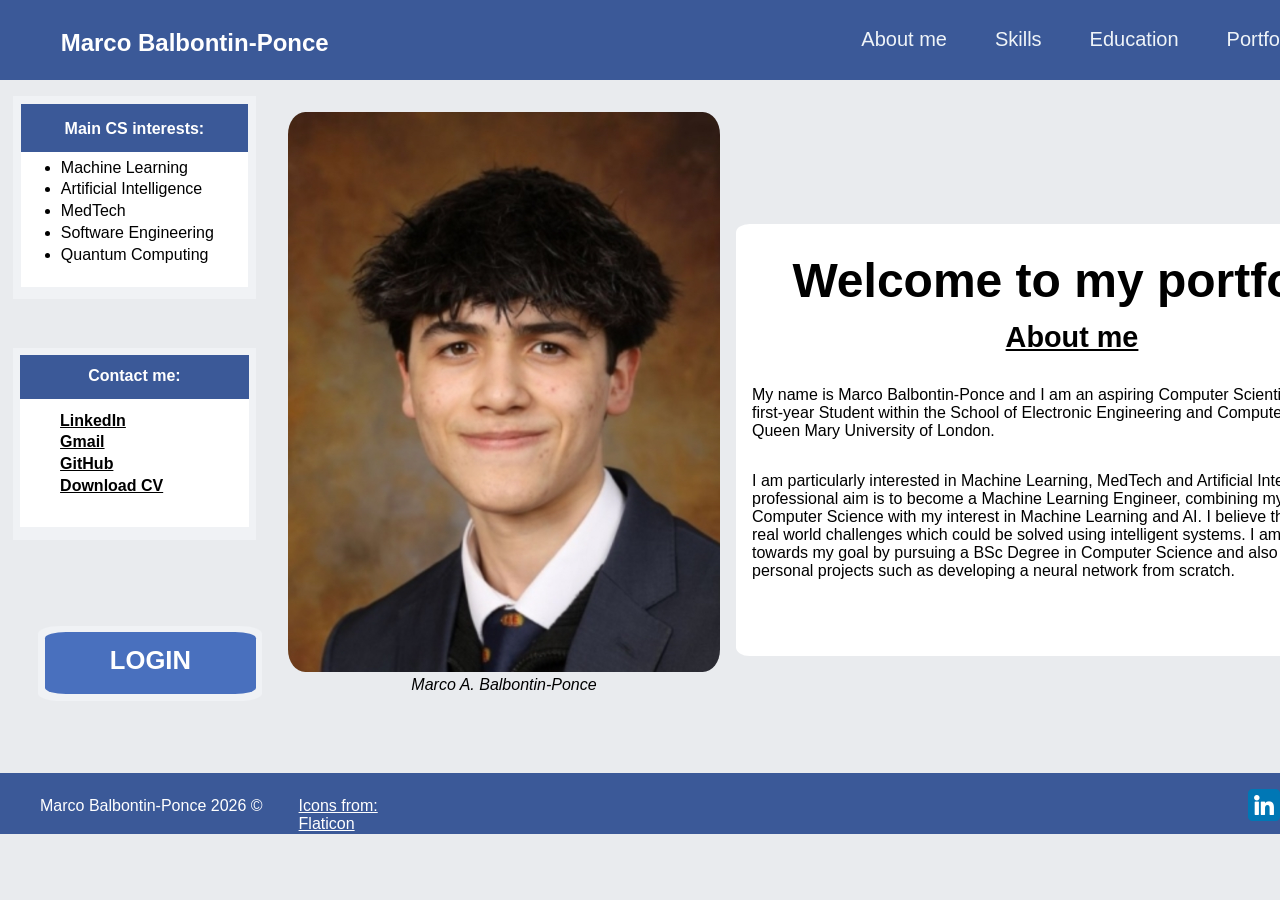
<file: index.html>
<!DOCTYPE html>
<html lang="en">
<head>
    <meta charset="UTF-8">
    <meta name="viewport" content="width=device-width, initial-scale=1.0">
    <title>homepage</title>

    <link rel="preconnect" href="https://fonts.googleapis.com">
    <link rel="preconnect" href="https://fonts.gstatic.com" crossorigin>
    <link href="https://fonts.googleapis.com/css2?family=DM+Serif+Display:ital@0;1&family=Google+Sans+Flex:opsz,wght@6..144,1..1000&family=Oswald&family=PT+Serif:ital,wght@0,400;0,700;1,400;1,700&family=Poppins:ital,wght@0,100;0,200;0,300;0,400;0,500;0,600;0,700;0,800;0,900;1,100;1,200;1,300;1,400;1,500;1,600;1,700;1,800;1,900&family=Sora:wght@100..800&family=UnifrakturMaguntia&display=swap" rel="stylesheet">

    <link rel="stylesheet" href="css/reset.css"/>
    <link rel="stylesheet" href="css/index.css"/>
</head>
<body>
    <div class="container">
        <header>
            <h1><a href="index.html">Marco Balbontin-Ponce</a></h1>
            <nav>
                <ul>
                    <li><a href="index.html#about_me">About me</a></li>
                    <li><a href="skills.html">Skills</a></li>
                    <li><a href="education.html">Education</a></li>
                    <li><a href="portfolio.html">Portfolio</a></li>
                    <li><a href="addEntry.html">Blog</a></li>
                </ul>
            </nav>
        </header>

        <article id="myself">
            <figure>
                <img src="images/MBP_pfp.jpg" alt="error" class="pfp"/>
                <figcaption><i>Marco A. Balbontin-Ponce</i></figcaption>
            </figure>

            <section id="about_me">
                    <h1>Welcome to my portfolio</h1>
                    <h2>About me</h2>
                    <p>My name is Marco Balbontin-Ponce and I am an aspiring Computer Scientist currently a first-year Student within the 
                        School of Electronic Engineering and Computer Science at Queen Mary University of London.</p>
                    <p>
                        I am particularly interested in Machine Learning, MedTech and Artificial Intelligence. My professional aim is to become a 
                        Machine Learning Engineer, combining my passion for Computer Science with my interest in Machine Learning and AI. I believe 
                        there are many real world challenges which could be solved using intelligent systems. I am working towards my goal by pursuing
                        a BSc Degree in Computer Science and also working on personal projects such as developing a neural network from scratch.
                    </p>
            </section>
        </article>

        <aside id="interests">
            <h2>Main CS interests:</h2>
            <ul>
                <li>Machine Learning</li>
                <li>Artificial Intelligence</li>
                <li>MedTech</li>
                <li>Software Engineering</li>
                <li>Quantum Computing</li>
            </ul>
        </aside>

        <aside class="links">
            <h2>Contact me:</h2>
            <ul>
                <li><a href="https://www.linkedin.com/in/marco-balbontin-ponce-21a5a5383/">LinkedIn</a></li>
                <li><a href="mailto:marcobalbontinponce@gmail.com">Gmail</a></li>
                <li><a href="https://github.com/marcobalbontin">GitHub</a></li>
                <li><a href="pdf's/CV_CS.pdf" download>Download CV</a></li>
            </ul>
        </aside>

        <aside class="login">
            <p><a href="login.html" class="login_button">LOGIN</a></p>
        </aside>

        <footer>
            <ul class="footer_links">
                <li class="footer_name">Marco Balbontin-Ponce 2026 ©</li>
                <li id="icon_link">
                    <a href="https://www.flaticon.com/icons"> Icons from: Flaticon</a>
                </li>
                <li>
                    <a href="https://www.linkedin.com/in/marco-balbontin-ponce-21a5a5383/"><img src="images/linkedin.png" class="link_img"/></a>
                </li>
                <li>
                    <a href="mailto:marcobalbontinponce@gmail.com"><img src="images/gmail.png" class="link_img"/></a>
                </li>
                <li>
                    <a href="https://github.com/marcobalbontin"><img src="images/github.png" class="link_img"></a>
                </li>
            </ul>
        </footer>
    </div>
</body>
</html>
</file>
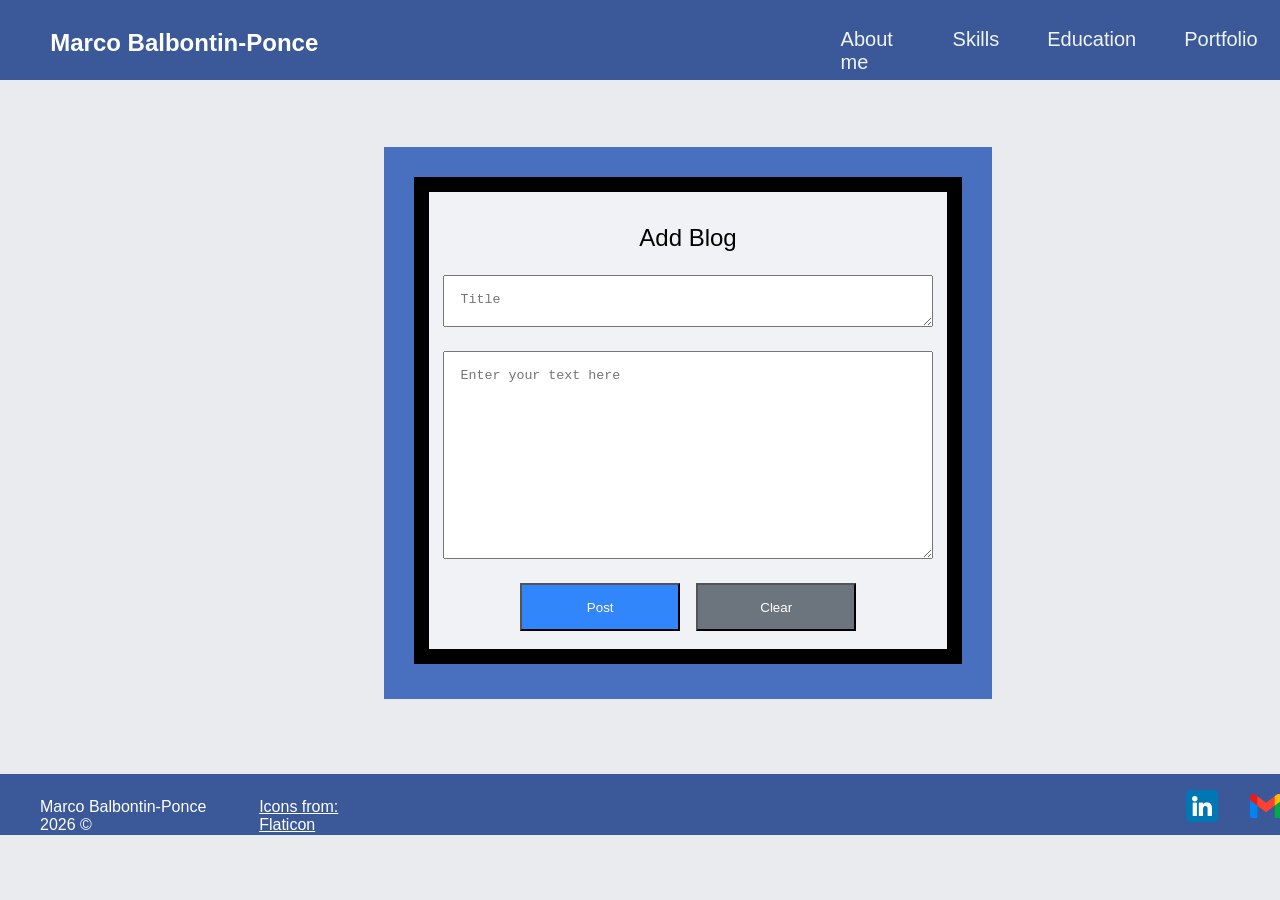
<file: addEntry.html>
<!DOCTYPE html>
<html lang="en">
<head>
    <meta charset="UTF-8">
    <meta name="viewport" content="width=device-width, initial-scale=1.0">
    <title>blog</title>

    <link rel="preconnect" href="https://fonts.googleapis.com">
    <link rel="preconnect" href="https://fonts.gstatic.com" crossorigin>
    <link href="https://fonts.googleapis.com/css2?family=DM+Serif+Display:ital@0;1&family=Google+Sans+Flex:opsz,wght@6..144,1..1000&family=Oswald&family=PT+Serif:ital,wght@0,400;0,700;1,400;1,700&family=Poppins:ital,wght@0,100;0,200;0,300;0,400;0,500;0,600;0,700;0,800;0,900;1,100;1,200;1,300;1,400;1,500;1,600;1,700;1,800;1,900&family=Sora:wght@100..800&family=UnifrakturMaguntia&display=swap" rel="stylesheet">

    <link rel="stylesheet" href="css/reset.css"/>
    <link rel="stylesheet" href="css/addEntry.css"/>
</head>
<body>
    <div class="container">
        <header>
            <h1><a href="index.html">Marco Balbontin-Ponce</a></h1>
            <nav>
                <ul>
                    <li><a href="index.html#about_me">About me</a></li>
                    <li><a href="skills.html">Skills</a></li>
                    <li><a href="education.html">Education</a></li>
                    <li><a href="portfolio.html">Portfolio</a></li>
                    <li><a href="addEntry.html">Blog</a></li>
                </ul>
            </nav>
        </header>

        <article id="blog_container">
            <form method="POST" action="https://drusmannaeem.co.uk/process.php" id="blog_form">
                <fieldset>
                    <legend>Add Blog</legend>

                    <div id="blog_entry">
                        <textarea placeholder="Title" name="title" id="title_box" required></textarea>
                        <textarea placeholder="Enter your text here" name="content" id="text_box" required></textarea>
                    </div>
                    
                    <div id="action_buttons">
                        <button type="submit" id="post_button">Post</button>
                        <button type="reset" id="clear_button">Clear</button>
                    </div>
                </fieldset>
            </form>
        </article>

        <footer>
            <ul class="footer_links">
                <li class="footer_name">Marco Balbontin-Ponce 2026 ©</li>
                <li id="icon_link">
                    <a href="https://www.flaticon.com/icons"> Icons from: Flaticon</a>
                </li>
                <li>
                    <a href="https://www.linkedin.com/in/marco-balbontin-ponce-21a5a5383/"><img src="images/linkedin.png" class="link_img"/></a>
                </li>
                <li>
                    <a href="mailto:marcobalbontinponce@gmail.com"><img src="images/gmail.png" class="link_img"/></a>
                </li>
                <li>
                    <a href="https://github.com/marcobalbontin"><img src="images/github.png" class="link_img"></a>
                </li>
            </ul>
        </footer>
    </div>
</body>
</html>
</file>
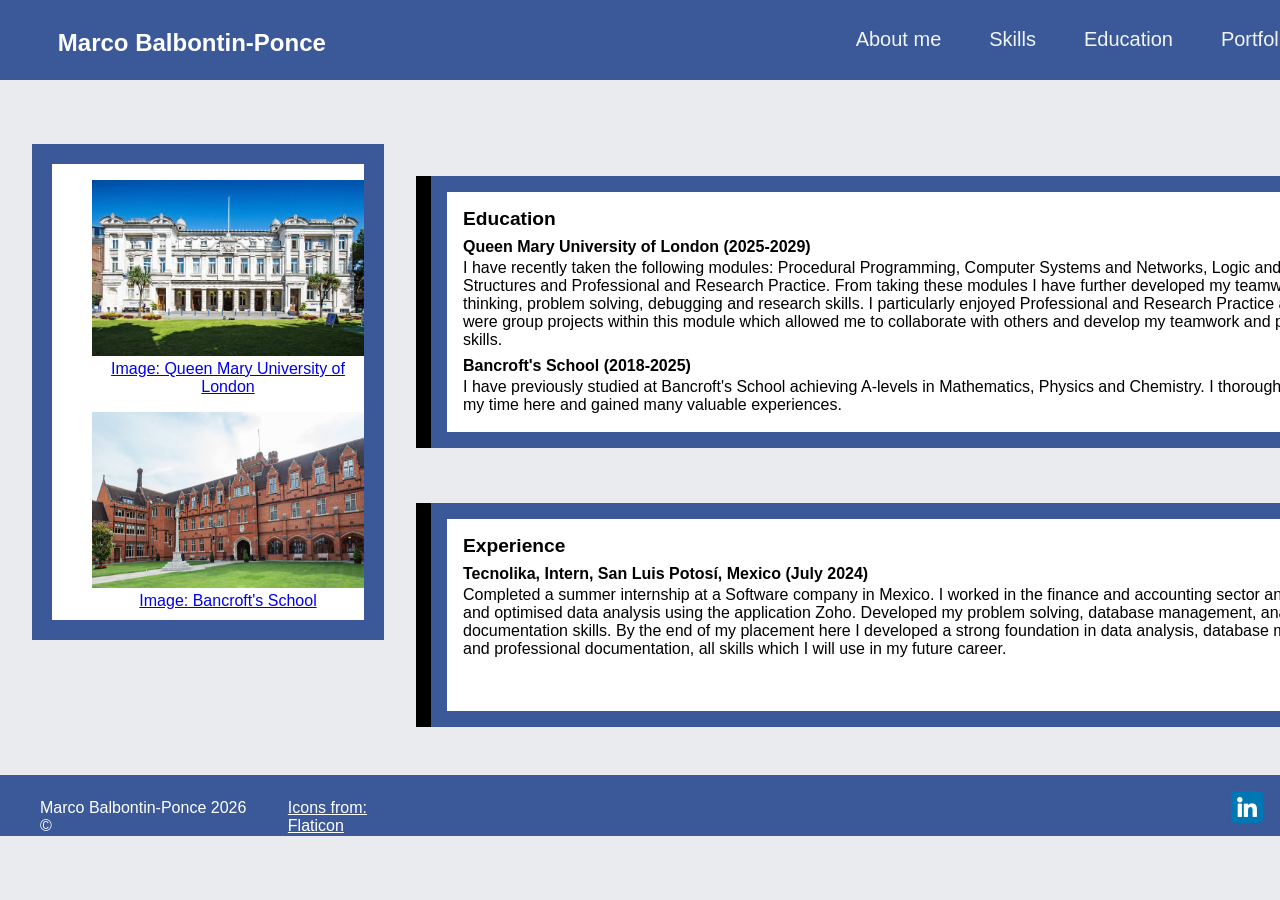
<file: education.html>
<!DOCTYPE html>
<html lang="en">
<head>
    <meta charset="UTF-8">
    <meta name="viewport" content="width=device-width, initial-scale=1.0">
    <title>education</title>

    <link rel="preconnect" href="https://fonts.googleapis.com">
    <link rel="preconnect" href="https://fonts.gstatic.com" crossorigin>
    <link href="https://fonts.googleapis.com/css2?family=DM+Serif+Display:ital@0;1&family=Google+Sans+Flex:opsz,wght@6..144,1..1000&family=Oswald&family=PT+Serif:ital,wght@0,400;0,700;1,400;1,700&family=Poppins:ital,wght@0,100;0,200;0,300;0,400;0,500;0,600;0,700;0,800;0,900;1,100;1,200;1,300;1,400;1,500;1,600;1,700;1,800;1,900&family=Sora:wght@100..800&family=UnifrakturMaguntia&display=swap" rel="stylesheet">

    <link rel="stylesheet" href="css/reset.css"/>
    <link rel="stylesheet" href="css/education.css"/>
</head>
<body>
    <div class="container">
        <header>
            <h1><a href="index.html">Marco Balbontin-Ponce</a></h1>
            <nav>
                <ul>
                    <li><a href="index.html#about_me">About me</a></li>
                    <li><a href="skills.html">Skills</a></li>
                    <li><a href="education.html">Education</a></li>
                    <li><a href="portfolio.html">Portfolio</a></li>
                    <li><a href="addEntry.html">Blog</a></li>
                </ul>
            </nav>
        </header>

        <article id="education">
            <div id="edu_content">
                <h2>Education</h2>
                <div class="content">
                    <h3>Queen Mary University of London (2025-2029)</h3>
                    <p>
                        I have recently taken the following modules: Procedural Programming, Computer Systems and Networks, 
                        Logic and Discrete Structures and Professional and Research Practice. From taking these modules I have further developed 
                        my teamwork, critical thinking, problem solving, debugging and research skills. I particularly enjoyed Professional and 
                        Research Practice as there were group projects within this module which allowed me to collaborate with others and develop 
                        my teamwork and presentation skills.
                    </p>
                    <h3>Bancroft's School (2018-2025)</h3>
                    <p>
                        I have previously studied at Bancroft's School achieving A-levels in Mathematics, Physics and Chemistry. I thoroughly enjoyed my 
                        time here and gained many valuable experiences.
                    </p>
                </div>
            </div>
        </article>

        <article id="experience">
            <div id="exp_content">
                <h2>Experience</h2>

                <div class="content">
                    <h3>Tecnolika, Intern, San Luis Potosí, Mexico (July 2024)</h3>
                    <p>
                        Completed a summer internship at a Software company in Mexico. I worked in the finance and accounting sector and 
                        performed and optimised data analysis using the application Zoho. Developed my problem solving, 
                        database management, analysis and documentation skills. By the end of my placement here I developed a strong foundation 
                        in data analysis, database management and professional documentation, all skills which I will use in my future career.
                    </p>
                </div>
            </div>
        </article>

        <aside id="edu_photos">
            <figure>
                <img src="images/queen_mary.jpg" alt="error"/>
                <figcaption><a href="https://www.qmul.ac.uk/about/">Image: Queen Mary University of London</a></figcaption>
            </figure>

            <figure>
                <img src="images/bancrofts_school.jpg" alr="error"/>
                <figcaption><a href="https://www.bancrofts.org/">Image: Bancroft's School</a></figcaption>
            </figure>
        </aside>

        <footer>
            <ul class="footer_links">
                <li class="footer_name">Marco Balbontin-Ponce 2026 ©</li>
                <li id="icon_link">
                    <a href="https://www.flaticon.com/icons"> Icons from: Flaticon</a>
                </li>
                <li>
                    <a href="https://www.linkedin.com/in/marco-balbontin-ponce-21a5a5383/"><img src="images/linkedin.png" class="link_img"/></a>
                </li>
                <li>
                    <a href="mailto:marcobalbontinponce@gmail.com"><img src="images/gmail.png" class="link_img"/></a>
                </li>
                <li>
                    <a href="https://github.com/marcobalbontin"><img src="images/github.png" class="link_img"></a>
                </li>
            </ul>
        </footer>
    </div>
</body>
</html>
</file>
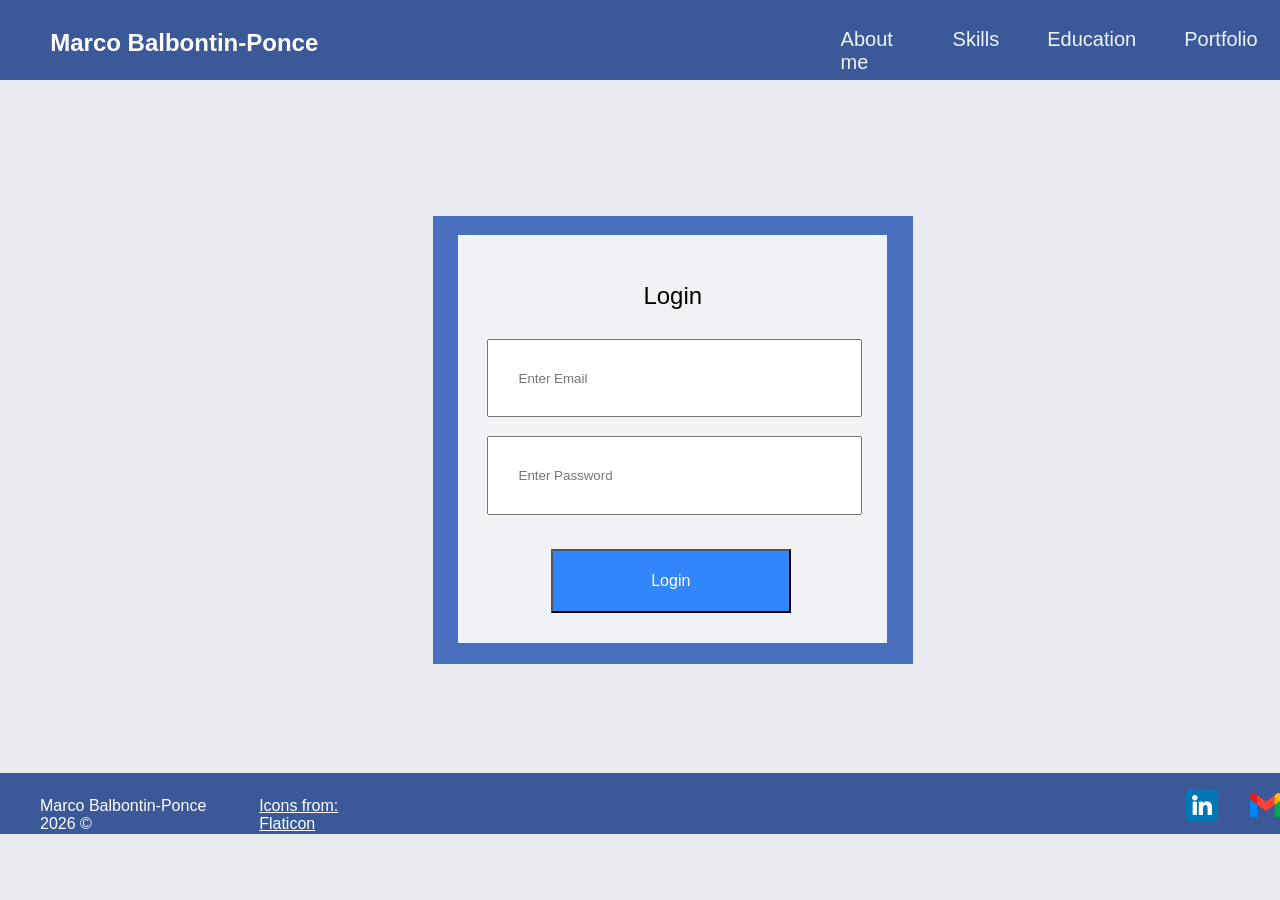
<file: login.html>
<!DOCTYPE html>
<html lang="en">
<head>
    <meta charset="UTF-8">
    <meta name="viewport" content="width=device-width, initial-scale=1.0">
    <title>login_page</title>

    <link rel="preconnect" href="https://fonts.googleapis.com">
    <link rel="preconnect" href="https://fonts.gstatic.com" crossorigin>
    <link href="https://fonts.googleapis.com/css2?family=DM+Serif+Display:ital@0;1&family=Google+Sans+Flex:opsz,wght@6..144,1..1000&family=Oswald&family=PT+Serif:ital,wght@0,400;0,700;1,400;1,700&family=Poppins:ital,wght@0,100;0,200;0,300;0,400;0,500;0,600;0,700;0,800;0,900;1,100;1,200;1,300;1,400;1,500;1,600;1,700;1,800;1,900&family=Sora:wght@100..800&family=UnifrakturMaguntia&display=swap" rel="stylesheet">

    <link rel="stylesheet" href="css/reset.css"/>
    <link rel="stylesheet" href="css/login.css"/>
</head>
<body>
    <div class="container">
        <header>
            <h1><a href="index.html">Marco Balbontin-Ponce</a></h1>
            <nav>
                <ul>
                    <li><a href="index.html#about_me">About me</a></li>
                    <li><a href="skills.html">Skills</a></li>
                    <li><a href="education.html">Education</a></li>
                    <li><a href="portfolio.html">Portfolio</a></li>
                    <li><a href="addEntry.html">Blog</a></li>
                </ul>
            </nav>
        </header>

        <div id="login_container">
            <form method="POST" action="https://drusmannaeem.co.uk/process.php" id="login_form">
                <fieldset>
                    <legend>Login</legend>
                    <div id="credentials">
                        <input type="email" name="email" placeholder="Enter Email" required>
                        <input type="password" name="password" placeholder="Enter Password" minlength="8" required>
                    </div>

                    <button type="submit">Login</button>
                </fieldset>
            </form>
        </div>

        <footer>
            <ul class="footer_links">
                <li class="footer_name">Marco Balbontin-Ponce 2026 ©</li>
                <li id="icon_link">
                    <a href="https://www.flaticon.com/icons"> Icons from: Flaticon</a>
                </li>
                <li>
                    <a href="https://www.linkedin.com/in/marco-balbontin-ponce-21a5a5383/"><img src="images/linkedin.png" class="link_img"/></a>
                </li>
                <li>
                    <a href="mailto:marcobalbontinponce@gmail.com"><img src="images/gmail.png" class="link_img"/></a>
                </li>
                <li>
                    <a href="https://github.com/marcobalbontin"><img src="images/github.png" class="link_img"></a>
                </li>
            </ul>
        </footer>
    </div>
</body>
</html>
</file>
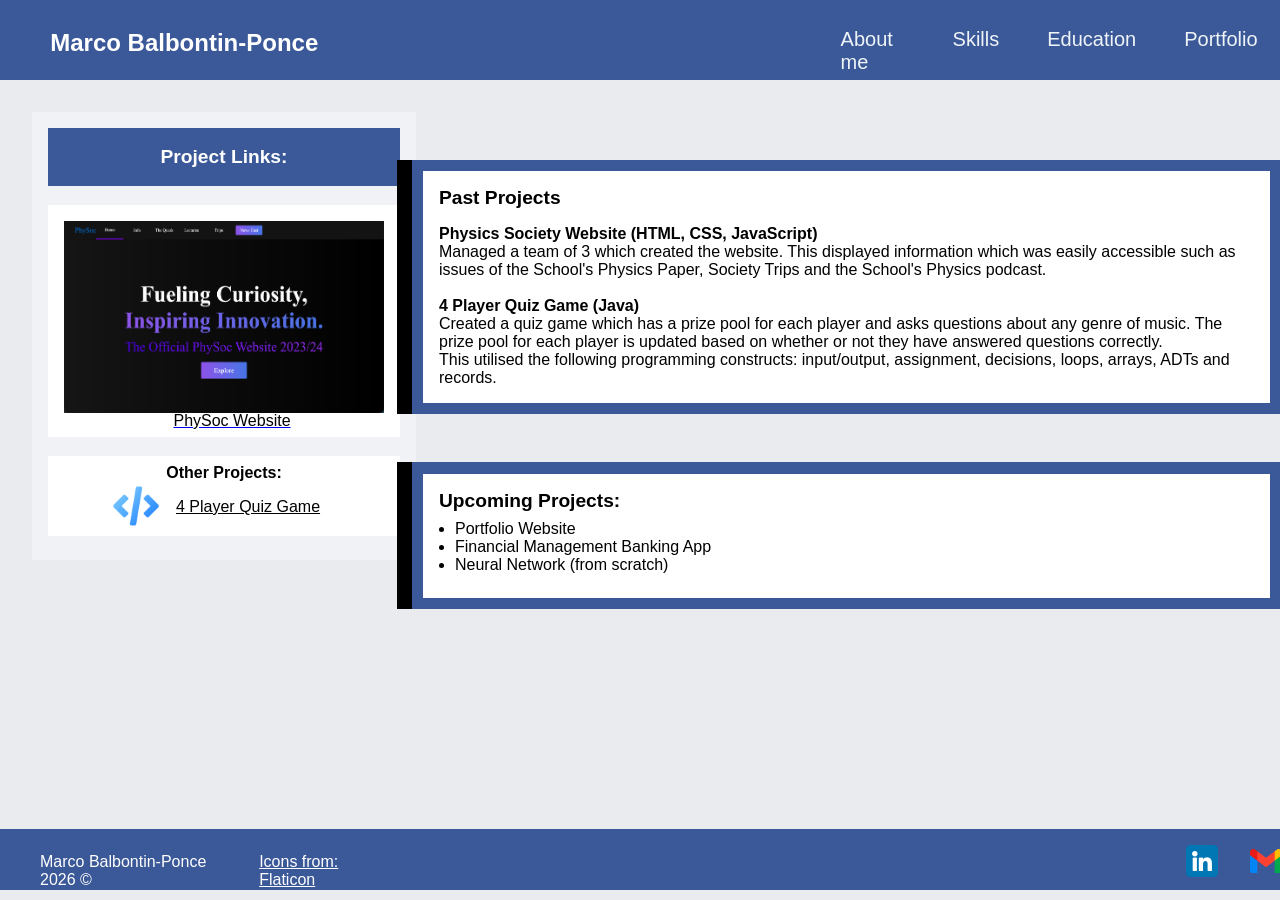
<file: portfolio.html>
<!DOCTYPE html>
<html lang="en">
<head>
    <meta charset="UTF-8">
    <meta name="viewport" content="width=device-width, initial-scale=1.0">
    <title>portfolio</title>

    <link rel="preconnect" href="https://fonts.googleapis.com">
    <link rel="preconnect" href="https://fonts.gstatic.com" crossorigin>
    <link href="https://fonts.googleapis.com/css2?family=DM+Serif+Display:ital@0;1&family=Google+Sans+Flex:opsz,wght@6..144,1..1000&family=Oswald&family=PT+Serif:ital,wght@0,400;0,700;1,400;1,700&family=Poppins:ital,wght@0,100;0,200;0,300;0,400;0,500;0,600;0,700;0,800;0,900;1,100;1,200;1,300;1,400;1,500;1,600;1,700;1,800;1,900&family=Sora:wght@100..800&family=UnifrakturMaguntia&display=swap" rel="stylesheet">

    <link rel="stylesheet" href="css/reset.css"/>
    <link rel="stylesheet" href="css/portfolio.css"/>
</head>
<body>
    <div class="container">
        <header>
            <h1><a href="index.html">Marco Balbontin-Ponce</a></h1>
            <nav>
                <ul>
                    <li><a href="index.html#about_me">About me</a></li>
                    <li><a href="skills.html">Skills</a></li>
                    <li><a href="education.html">Education</a></li>
                    <li><a href="portfolio.html">Portfolio</a></li>
                    <li><a href="addEntry.html">Blog</a></li>
                </ul>
            </nav>
        </header>

        <aside id="project_links">
            <h2>Project Links:</h2>
            <div id="main_projects">
                <ul> 
                    <li>
                        <a href="https://github.com/marcobalbontin/PhySoc-Website">
                            <figure>
                                <img src="images/PhySoc_Web.png" alt="error" id="main_project_img"/>
                                <figcaption>PhySoc Website</figcaption>
                            </figure>
                        </a>
                    </li>
                </ul>
            </div>
            <div id="other_projects">
                <h3>Other Projects:</h3>
                <ul>
                    <li class="grid_layout_li">
                        <figure>
                            <a href="https://github.com/marcobalbontin/4-Player-Quiz-Game"><img src="images/code.png" alt="error" class="file_img"/></a>
                        </figure>
                        <p id="text_1"><a href="https://github.com/marcobalbontin/4-Player-Quiz-Game">4 Player Quiz Game</a></p>
                    </li>
                </ul>
            </div>
        </aside>

        <article id="projects">
            <section id="past_projects">
                <div class="content">
                    <h2>Past Projects</h2>

                    <div id="project_1">
                        <h3>Physics Society Website (HTML, CSS, JavaScript)</h3>
                        <p>Managed a team of 3 which created the website. This displayed information which was easily accessible such as issues of the School's Physics Paper, Society Trips and the School's Physics podcast.</p>
                    </div>

                    <br>

                    <div id="project_2">
                        <h3>4 Player Quiz Game (Java)</h3>
                        <p>Created a quiz game which has a prize pool for each player and asks questions about any genre of music. The prize pool for each player is updated based on whether or not they have answered questions correctly.</p>
                        <p>This utilised the following programming constructs: input/output, assignment, decisions, loops, arrays, ADTs and records.</p>
                    </div>

                </div>
            </section>

            <section id="upcoming_projects">
                <div class="content">
                    <h2>Upcoming Projects:</h2>
                    <ul>
                        <li>Portfolio Website</li>
                        <li>Financial Management Banking App</li>
                        <li>Neural Network (from scratch)</li>
                    </ul>
                </div>
            </section>
        </article>

        <footer>
            <ul class="footer_links">
                <li class="footer_name">Marco Balbontin-Ponce 2026 ©</li>
                <li id="icon_link">
                    <a href="https://www.flaticon.com/icons"> Icons from: Flaticon</a>
                </li>
                <li>
                    <a href="https://www.linkedin.com/in/marco-balbontin-ponce-21a5a5383/"><img src="images/linkedin.png" class="link_img"/></a>
                </li>
                <li>
                    <a href="mailto:marcobalbontinponce@gmail.com"><img src="images/gmail.png" class="link_img"/></a>
                </li>
                <li>
                    <a href="https://github.com/marcobalbontin"><img src="images/github.png" class="link_img"></a>
                </li>
            </ul>
        </footer>
    </div>
</body>
</html>
</file>
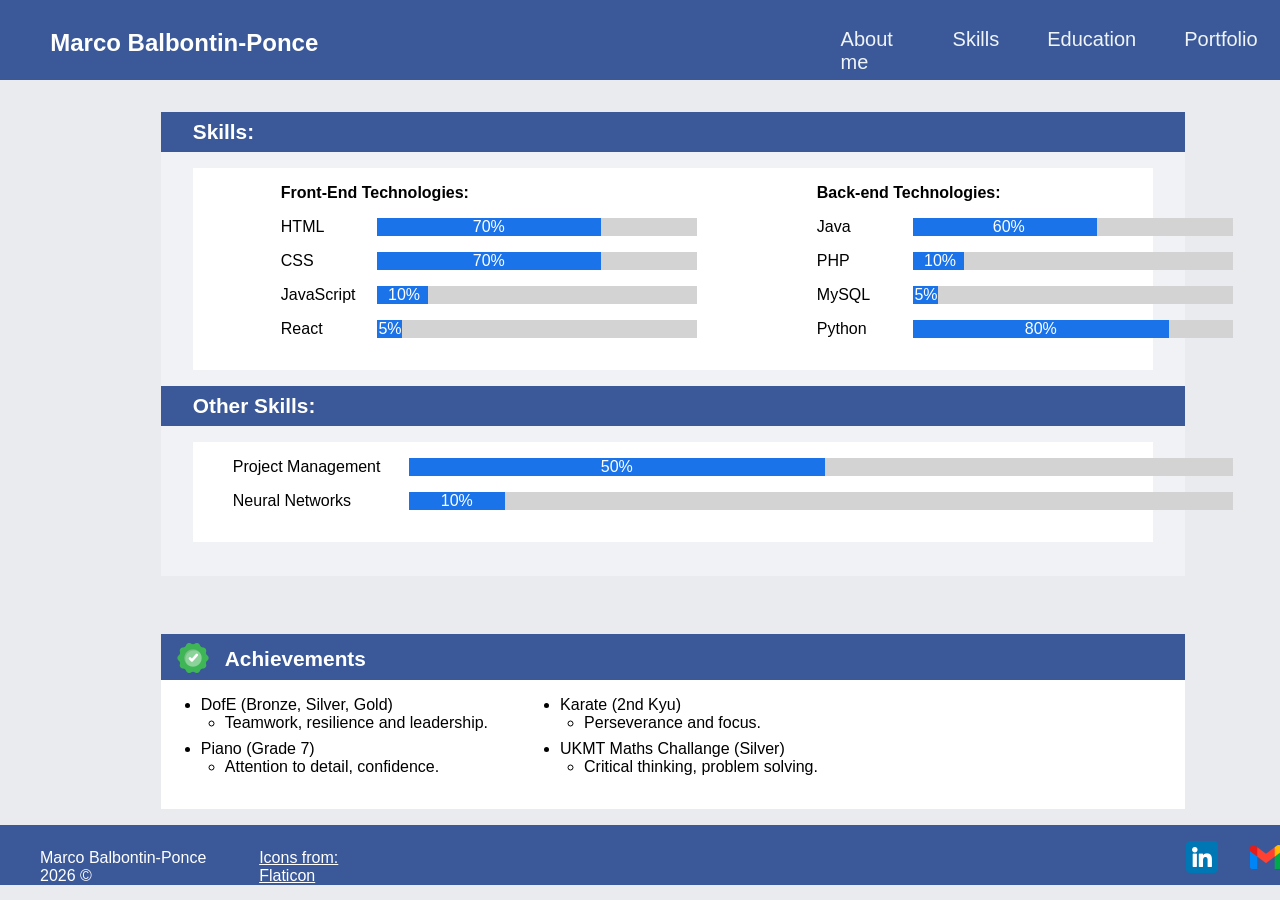
<file: skills.html>
<!DOCTYPE html>
<html lang="en">
<head>
    <meta charset="UTF-8">
    <meta name="viewport" content="width=device-width, initial-scale=1.0">
    <title>skills</title>

    <link rel="preconnect" href="https://fonts.googleapis.com">
    <link rel="preconnect" href="https://fonts.gstatic.com" crossorigin>
    <link href="https://fonts.googleapis.com/css2?family=DM+Serif+Display:ital@0;1&family=Google+Sans+Flex:opsz,wght@6..144,1..1000&family=Oswald&family=PT+Serif:ital,wght@0,400;0,700;1,400;1,700&family=Poppins:ital,wght@0,100;0,200;0,300;0,400;0,500;0,600;0,700;0,800;0,900;1,100;1,200;1,300;1,400;1,500;1,600;1,700;1,800;1,900&family=Sora:wght@100..800&family=UnifrakturMaguntia&display=swap" rel="stylesheet">

    <link rel="stylesheet" href="css/reset.css"/>
    <link rel="stylesheet" href="css/skills.css"/>
</head>
<body>
    <div class="container">
        <header>
            <h1><a href="index.html">Marco Balbontin-Ponce</a></h1>
            <nav>
                <ul>
                    <li><a href="index.html#about_me">About me</a></li>
                    <li><a href="skills.html">Skills</a></li>
                    <li><a href="education.html">Education</a></li>
                    <li><a href="portfolio.html">Portfolio</a></li>
                    <li><a href="addEntry.html">Blog</a></li>
                </ul>
            </nav>
        </header>

        <article id="skills">
            <h2>Skills:</h2>

            <section id="main_skills">
                <ul>
                    <h3>Front-End Technologies:</h3>
                    <li class="skills_layout_li">
                        <p>HTML</p> 
                        <div class="progress_bar">
                            <p id="HTML_bar">70%</p>
                        </div>
                    </li>
                    <li class="skills_layout_li">
                        <p>CSS</p>
                        <div class="progress_bar">
                            <p id="CSS_bar">70%</p>
                        </div>
                    </li>
                    <li class="skills_layout_li">
                        <p>JavaScript</p> 
                        <div class="progress_bar">
                            <p id="JS_bar">10%</p>
                        </div>
                    </li>
                    <li class="skills_layout_li">
                        <p>React</p> 
                        <div class="progress_bar">
                            <p id="react_bar">5%</p>
                        </div>
                    </li>
                </ul>
                <ul>
                    <h3>Back-end Technologies:</h3>
                    <li class="skills_layout_li">
                        <p>Java</p>
                        <div class="progress_bar">
                            <p id="java_bar">60%</p>
                        </div>
                    </li>
                    <li class="skills_layout_li">
                        <p>PHP</p>
                        <div class="progress_bar">
                            <p id="PHP_bar">10%</p>
                        </div>
                    </li>
                    <li class="skills_layout_li">
                        <p>MySQL</p>
                        <div class="progress_bar">
                            <p id="SQL_bar">5%</p>
                        </div>
                    </li>
                    <li class="skills_layout_li">
                        <p>Python</p>
                        <div class="progress_bar">
                            <p id="python_bar">80%</p>
                        </div>
                    </li>
                </ul>
            </section>

            <h2>Other Skills:</h2>
            <section id="other_skills">
                <ul>
                    <li class="other_skills_layout_li">
                        <p>Project Management</p>
                        <div class="progress_bar">
                            <p id="management_bar">50%</p>
                        </div>
                    </li>
                    <li class="other_skills_layout_li">
                        <p>Neural Networks</p>
                        <div class="progress_bar">
                            <p id="neural_bar">10%</p>
                        </div>
                    </li>
                </ul>
            </section>
        </article>

        <article id="achievements">
            <h2 id="grid_layout_title">
                <img src="images/achievement.png" alt="error" id="achievement_img"/> 
                <p>Achievements</p>
            </h2>

            <section id="grid_layout_achievements">
                <ul>
                    <li>DofE (Bronze, Silver, Gold)</li>
                    <li>Teamwork, resilience and leadership.</li>

                    <li>Piano (Grade 7)</li>
                    <li>Attention to detail, confidence.</li>
                </ul>
                <ul>
                    <li>Karate (2nd Kyu)</li>
                    <li>Perseverance and focus.</li>

                    <li>UKMT Maths Challange (Silver)</li>
                    <li>Critical thinking, problem solving.</li>
                </ul>
            </section>
        </article>

        <footer>
            <ul class="footer_links">
                <li class="footer_name">Marco Balbontin-Ponce 2026 ©</li>
                <li id="icon_link">
                    <a href="https://www.flaticon.com/icons"> Icons from: Flaticon</a>
                </li>
                <li>
                    <a href="https://www.linkedin.com/in/marco-balbontin-ponce-21a5a5383/"><img src="images/linkedin.png" class="link_img"/></a>
                </li>
                <li>
                    <a href="mailto:marcobalbontinponce@gmail.com"><img src="images/gmail.png" class="link_img"/></a>
                </li>
                <li>
                    <a href="https://github.com/marcobalbontin"><img src="images/github.png" class="link_img"></a>
                </li>
            </ul>
        </footer>
    </div>
</body>
</html>
</file>
<file: css/index.css>
/*General Colour Scheme*/
/*#3b5998 distinct blue*/
/*#E9EBEE white*/
/*#F0F2F5 bright grey*/
/*#E9EBEE bright grey*/
/*#90949C spanish grey*/


.google-sans-flex-google-sans {
    font-family: "Google Sans Flex", sans-serif;
    font-optical-sizing: auto;
    font-weight: 400;
    font-style: normal;
    font-variation-settings:
      "slnt" 0,
      "wdth" 100,
      "GRAD" 0,
      "ROND" 0;
}

body {
    background-color: #E9EBEE;
    font-family: 'Google Sans Flex', sans-serif;
}

.container {
    display: grid;
    grid-template-areas: 
        'header header'
        'interests myself'
        'links myself'
        'login myself'
        'footer footer';
    grid-template-rows: auto 30% 30% 20% auto; 
    grid-template-columns: 20% auto;
    gap: 1em;
}

/*Navigation/Header styling*/
header {
    grid-area: header;
    background-color: #3b5998;
    color: white;
    display: flex;
    max-width: 100%;
    height: 5rem;
    font-size: 125%;
}

nav {
    width: 80%;
    padding-left: 30rem;
}

header h1 {
    padding-top: 1.8rem;
    padding-left: 3rem;
    text-align: center;
    font-size: 120%;
    width: 40%;
}

header ul {
    list-style: none;
    display: inline-flex;
    gap: 3rem;
    padding-top: 0.5rem;
    color: #eff4f8;
}

header a {
    color: inherit;
    text-decoration: none;
}

header a:hover {
    color: #579dff;
}

header a:active {
    color: rgb(84, 247, 84);
}

/*Main content layout styling*/
#myself h1 {
    font-size: 3rem;
}

#myself {
    grid-area: myself;
    display: flex; /*flex container to arrange elements easier*/
}

/*Image styling*/
.pfp {
    height: 35rem;
    width: 27rem;
    margin: 0rem;
    padding: 0rem;
    border-radius: 4%;
}

#myself figure {
    margin-right: 1rem;
    margin-left: 1rem;
}

#myself figcaption  {
    text-align: center;
}

/*About Me styling*/
#about_me {
    display: flex;
    flex-direction: column;
    gap: 0rem;
    width: 40rem;
    height: 25rem;
    margin-top: 8rem;
    background-color: white;
    padding: 1rem;
    border-radius: 2%;
}

#about_me h1 {
    padding-top: 2%;
    text-align: center;
}

#about_me h2 {
    font-size: 180%;
    text-decoration: underline;
    text-align: center;
    padding-top: 2%;
}

#about_me p {
    padding-top: 5%;
}

/*Aside interests styling*/
#interests {
    grid-area: interests;
    background-color:#F0F2F5;
    margin-left: 5%;
    padding: 0.5em;
    height: 11.7rem;
}

#interests h2 {
    text-align: center;
    background-color: #3b5998;
    color: white;
    height: 2rem;
    padding-top: 7%;
}

#interests ul {
    padding-top: 3%;
    margin: 0%;
    background-color: white;
    height: 8rem;
}

#interests ul li{
    padding: 0em;
    padding-bottom: 2%;
}

#interests h2 {
    padding-bottom: 0em;
}

/*Aside contact styling*/
.links {
    grid-area: links;
    background-color: #F0F2F5;
    margin-left: 5%;
    margin-bottom: 2%;
    height: 12rem;
}

.links h2 {
    background-color: #3b5998;
    color: white;
    text-align: center;
    margin: 3% 3% 0% 3%;
    padding-top: 5%;
    height: 2rem;
}

.links ul {
    list-style: none;
    background-color: white;
    height: 7.2rem;
    margin: 0 3% 3% 3%;
    padding-top: 5%;
}

.links li {
    padding-bottom: 2%;
}

.links a {
    color: inherit;
    font-weight: 650;
}

.links a:hover {
    color: #519aff;
}

/*Login link styling*/
.login {
    grid-area: login;
    background-color: #F0F2F5;
    margin-left: 15%;
    margin-top: 10%;
    height: 4.7rem;
    border-radius: 10%;
    width: 14rem;
}

.login_button {
    font-size: 160%;
    color: inherit;
    text-decoration: none;
    font-weight: bolder;
    color: white;
    margin-top: 3rem;
}

.login a:hover {
    color: #579dff;
}

.login a:active {
    color: rgb(84, 247, 84);
}

.login p {
    padding-top: 6%;
    margin: 3%;
    background-color: #4970be;
    height: 3rem;
    text-align: center;
    border-radius: 10%;
}


/*Footer styling*/
footer {
    grid-area: footer;
    background-color: #3b5998;
    color: white;
    max-width: 100%;
    height: 3.8rem;
}

.link_img {
    height: 2rem;
    width: 2rem;
}

.footer_links {
    list-style: none;
    display: flex; /*Line up items horizontally*/
    gap: 2rem;
}

.footer_links li {
    display: inline-flex; /*Each item sits inline*/
}

.footer_name {
    padding-top: 0.5rem;
    margin-right: 0rem;
    width: 15rem;
}

#icon_link {
    padding-top: 0.5rem;
    margin-right: 49.1rem;
}

#icon_link a {
    color: white;
}
</file>
<file: css/addEntry.css>
.google-sans-flex-google-sans {
    font-family: "Google Sans Flex", sans-serif;
    font-optical-sizing: auto;
    font-weight: 400;
    font-style: normal;
    font-variation-settings:
      "slnt" 0,
      "wdth" 100,
      "GRAD" 0,
      "ROND" 0;
}

body {
    background-color: #E9EBEE;
    font-family: 'Google Sans Flex', sans-serif;
}

.container {
    display: grid;
    grid-template-areas: 
        'header header header'
        '. blog .'
        'footer footer footer';
    grid-template-rows: auto 91.4% auto;
    grid-template-columns: auto auto auto;
}

/*Navigation/Header styling*/
header {
    grid-area: header;
    background-color: #3b5998;
    color: white;
    display: flex;
    max-width: 100%;
    height: 5rem;
    font-size: 125%;
}

nav {
    width: 80%;
    padding-left: 30rem;
}

header h1 {
    padding-top: 1.8rem;
    padding-left: 3rem;
    text-align: center;
    font-size: 120%;
    width: 40%;
}

header ul {
    list-style: none;
    display: inline-flex;
    gap: 3rem;
    padding-top: 0.5rem;
    color: #eff4f8;
}

header a {
    color: inherit;
    text-decoration: none;
}

header a:hover {
    color: #579dff;
}

header a:active {
    color: rgb(84, 247, 84);
}

/*Blog container styling*/
#blog_container {
    grid-area: blog;
    background-color: #4970be;
    height: 34.5rem;
    width: 38rem;
    margin-top: 11%; /*add space outside element*/
    margin-left: 2.5%;
}

/*Styling for the blog form*/
#blog_form {
    background-color: #F0F2F5;
    margin: 5%;
    border: 15px black solid;
}

#blog_form fieldset {
    border: none;
}

#blog_form legend {
    text-align: center;
    position: relative;
    top: 2rem;
    font-size: 1.5rem;
}

/*Input fields layout styling*/
#blog_entry {
    padding-top: 10%;
    display: flex;
    flex-direction: column;
}

#title_box {
    height: 2rem;
    padding-left: 1rem;
    padding-top: 1rem;
}

#text_box {
    margin-top: 5%;
    padding-left: 1rem;
    padding-top: 1rem;
    padding-bottom: 10rem;
}

/*Post/Clear Styling and layout*/
#action_buttons {
    display: flex;
    flex-direction: row;
    gap: 1rem;
    margin-top: 1.5rem;
    margin-left: 4.8rem;
    padding-bottom: 0.5rem;
}

#action_buttons button {
    width: 10rem;
    height: 3rem;
    color: white;
}

#post_button {
    background-color: #3286fb;
    color: white;
}

#clear_button {
    background-color: #6c757d;
}


/*Footer styling*/
footer {
    grid-area: footer;
    background-color: #3b5998;
    color: white;
    max-width: 100%;
    height: 3.8rem;
}

.link_img {
    height: 2rem;
    width: 2rem;
}

.footer_links {
    list-style: none;
    display: flex; /*Line up items horizontally*/
    gap: 2rem;
}

.footer_links li {
    display: inline-flex; /*Each item sits inline*/
}

.footer_name {
    padding-top: 0.5rem;
    margin-right: 0rem;
    width: 15rem;
}

#icon_link {
    padding-top: 0.5rem;
    margin-right: 49.1rem;
}

#icon_link a {
    color: white;
}
</file>
<file: css/education.css>
.google-sans-flex-google-sans {
    font-family: "Google Sans Flex", sans-serif;
    font-optical-sizing: auto;
    font-weight: 400;
    font-style: normal;
    font-variation-settings:
      "slnt" 0,
      "wdth" 100,
      "GRAD" 0,
      "ROND" 0;
}

body {
    background-color: #E9EBEE;
    font-family: 'Google Sans Flex', sans-serif;
}

.container {
    display: grid;
    grid-template-areas: 
        'header header'
        'images education'
        'images experience'
        'footer footer';
    grid-template-rows: auto 45% 30.2% auto;
    grid-template-columns: 30% auto;
    gap: 2rem;
}

/*Navigation/Header styling*/
header {
    grid-area: header;
    background-color: #3b5998;
    color: white;
    display: flex;
    max-width: 100%;
    height: 5rem;
    font-size: 125%;
}

nav {
    width: 80%;
    padding-left: 30rem;
}

header h1 {
    padding-top: 1.8rem;
    padding-left: 3rem;
    text-align: center;
    font-size: 120%;
    width: 40%;
}

header ul {
    list-style: none;
    display: inline-flex;
    gap: 3rem;
    padding-top: 0.5rem;
    color: #eff4f8;
}

header a {
    color: inherit;
    text-decoration: none;
}

header a:hover {
    color: #579dff;
}

header a:active {
    color: rgb(84, 247, 84);
}

/*Education styling*/
#education {
    grid-area: education;
    background-color: #3b5998;
    margin-top: 4rem;
    height: 17rem;
    width: 60rem;
    border-left: 15px solid black;
}

#edu_content {
    background-color: white;
    height: 15rem;
    width: 58rem;
    margin-top: 1rem;
    margin-left: 1rem;
}

#edu_content h2 {
    font-size: 120%;
    padding-left: 1rem;
    padding-top: 1rem;
}

.content {
    padding-left: 1rem;
    padding-top: 0.5rem;
    height: 11rem;
    overflow-y: scroll;
}

.content p {
    padding-top: 0.2rem;
    padding-bottom: 0.5rem;
}

/*Experience styling*/
#experience {
    grid-area: experience;
    background-color: #3b5998;
    height: 14rem;
    width: 60rem;
    margin-top: 0rem;
    border-left: 15px solid black;
}

#exp_content {
    background-color: white;
    height: 12rem;
    width: 58rem;
    margin-top: 1rem;
    margin-left: 1rem;
}

#exp_content h2 {
    font-size: 120%;
    padding-left: 1rem;
    padding-top: 1rem;
}

/*Aside images styling*/
#edu_photos {
    grid-area: images;
    display: flex;
    flex-direction: column;
    gap: 0rem;
    background-color: white;
    margin-left: 2rem;
    margin-top: 2rem;
    border: 20px solid #3b5998;
    height: 28.5rem;
}

#edu_photos img{
    height: 11rem;
    width: 17rem;
}

#edu_photos figure {
    margin-bottom: 0rem;
    width: 17rem;
}

#edu_photos figcaption{
    text-align: center;
}


/*Footer styling*/
footer {
    grid-area: footer;
    background-color: #3b5998;
    color: white;
    max-width: 100%;
    height: 3.8rem;
}

.link_img {
    height: 2rem;
    width: 2rem;
}

.footer_links {
    list-style: none;
    display: flex; /*Line up items horizontally*/
    gap: 2rem;
}

.footer_links li {
    display: inline-flex; /*Each item sits inline*/
}

.footer_name {
    padding-top: 0.5rem;
    margin-right: 0rem;
    width: 15rem;
}

#icon_link {
    padding-top: 0.5rem;
    margin-right: 49.1rem;
}

#icon_link a {
    color: white;
}
</file>
<file: css/login.css>
.google-sans-flex-google-sans {
    font-family: "Google Sans Flex", sans-serif;
    font-optical-sizing: auto;
    font-weight: 400;
    font-style: normal;
    font-variation-settings:
      "slnt" 0,
      "wdth" 100,
      "GRAD" 0,
      "ROND" 0;
}

body {
    background-color: #E9EBEE;
    font-family: 'Google Sans Flex', sans-serif;
}

.container {
    display: grid;
    grid-template-areas: 
        'header header header'
        '. login .'
        'footer footer footer';
    grid-template-rows: auto 89.2% auto;
    grid-template-columns: auto auto auto;
    gap: 1em;
}

/*Navigation/Header styling*/
header {
    grid-area: header;
    background-color: #3b5998;
    color: white;
    display: flex;
    max-width: 100%;
    height: 5rem;
    font-size: 125%;
}

nav {
    width: 80%;
    padding-left: 30rem;
}

header h1 {
    padding-top: 1.8rem;
    padding-left: 3rem;
    text-align: center;
    font-size: 120%;
    width: 40%;
}

header ul {
    list-style: none;
    display: inline-flex;
    gap: 3rem;
    padding-top: 0.5rem;
    color: #eff4f8;
}

header a {
    color: inherit;
    text-decoration: none;
}

header a:hover {
    color: #579dff;
}

header a:active {
    color: rgb(84, 247, 84);
}

/*Login form styling*/
#login_container {
    grid-area: login;
    margin-top: 25%;
    height: 28rem;
    width: 30rem;
    background-color: #4970be;
}

#login_form {
    width: 25rem;
    padding: 3%;
    margin-top: 1.2rem;
    margin-left: 1.6rem;
    background-color: #F0F2F5;
}

/*Login fields styling*/
#login_form fieldset{
    height: 22.7rem;
    display: flex;
    flex-direction: column;
    border: none;
}

#login_form legend {
    position: relative; /*moved relative to normal flow*/
    text-align: center;
    top: 2rem;
    margin: 0em;
    padding: 0em;
    font-size: 1.5rem;
}

#credentials {
    padding-top: 15%;
}

#login_form input {
    padding: 8%;
    margin-bottom: 5%;
    width: 19.5rem;
}

/*Submit button styling*/
#login_form button {
    height: 4rem;
    width: 15rem;
    margin-left: 4rem;
    margin-top: 1rem;
    font-size: 1rem;
    background-color: #3286fb;
    color: white;
}


/*Footer styling*/
footer {
    grid-area: footer;
    background-color: #3b5998;
    color: white;
    max-width: 100%;
    height: 3.8rem;
}

.link_img {
    height: 2rem;
    width: 2rem;
}

.footer_links {
    list-style: none;
    display: flex; /*Line up items horizontally*/
    gap: 2rem;
}

.footer_links li {
    display: inline-flex; /*Each item sits inline*/
}

.footer_name {
    padding-top: 0.5rem;
    margin-right: 0rem;
    width: 15rem;
}

#icon_link {
    padding-top: 0.5rem;
    margin-right: 49.1rem;
}

#icon_link a {
    color: white;
}
</file>
<file: css/portfolio.css>
.google-sans-flex-google-sans {
    font-family: "Google Sans Flex", sans-serif;
    font-optical-sizing: auto;
    font-weight: 400;
    font-style: normal;
    font-variation-settings:
      "slnt" 0,
      "wdth" 100,
      "GRAD" 0,
      "ROND" 0;
}

body {
    background-color: #E9EBEE;
    font-family: 'Google Sans Flex', sans-serif;
}

.container {
    display: grid;
    grid-template-areas: 
        'header header'
        'pictures projects'
        'footer footer';
    grid-template-rows: auto 83.2vh auto;
    grid-template-columns: 31% auto ;
}

/*Navigation/Header styling*/
header {
    grid-area: header;
    background-color: #3b5998;
    color: white;
    display: flex;
    max-width: 100%;
    height: 5rem;
    font-size: 125%;
}

nav {
    width: 80%;
    padding-left: 30rem;
}

header h1 {
    padding-top: 1.8rem;
    padding-left: 3rem;
    text-align: center;
    font-size: 120%;
    width: 40%;
}

header ul {
    list-style: none;
    display: inline-flex;
    gap: 3rem;
    padding-top: 0.5rem;
    color: #eff4f8;
}

header a {
    color: inherit;
    text-decoration: none;
}

header a:hover {
    color: #579dff;
}

header a:active {
    color: rgb(84, 247, 84);
}

/*Aside project links styling*/
#project_links {
    grid-area: pictures;
    display: flex;
    flex-direction: column;
    gap: 0.2rem;
    background-color: #F0F2F5;
    height: 28rem;
    width: 24rem;
    margin-top: 2rem;
    margin-left: 2rem;
}

#project_links h2 {
    background-color: #3b5998;
    color: white;
    height: 2.5rem;
    text-align: center;
    font-size: 120%;
    padding-top: 1.1rem;
    margin: 1rem 1rem 0 1rem;
}

/*images styling*/
figure {
    margin: 0em;
    padding: 0em;
}

figcaption {
    text-align: center;
    position: relative;
    top: -0.3rem;
    color: black;
}

/*Aside main project styling*/
#main_projects {
    margin-left: 1rem;
    margin-top: 1rem;
    background: white;
    width: 22rem;
    height: 14.5rem;
}

#main_projects ul {
    margin: 0rem;
    padding: 0rem;
    list-style: none;
}

#main_projects li {
    margin-left: 1rem;
    margin-top: 0rem;
}

#main_project_img {
    width: 20rem;
    height: 12rem;
    padding: 0rem;
    margin: 0rem;
    padding-top: 1rem;
}

/*Aside other projects styling*/
#other_projects {
    background: white;
    margin: 1rem 1rem 1rem 1rem;
    height: 5rem;
}

#other_projects h3 {
    text-align: center;
    padding-top: 0.5rem;
}

#other_projects ul {
    margin: 0rem;
    margin-left: 1.5rem;
}

/*Grid layout of the other project links (image and text)*/
.grid_layout_li {
    display: grid;
    grid-template-rows: auto;
    grid-template-columns: 3rem 14rem;
}

.grid_layout_li a {
    color: inherit;
}

#text_1 {
    padding-top: 1rem;
    padding-left: 1rem;
}

#other_projects ul {
    list-style: none;
}

/*File icon styling*/
.file_img {
    width: 3rem;
    height: 3rem;
}

/*Project container styling, formatting layout*/
#projects {
    grid-area: projects;
    display: flex;
    flex-direction: column;
    gap: 3rem;
    height: 30rem;
    margin-top: 5rem;
    margin-right: 4rem;
    margin-bottom: 14.5rem;
}

/*Previous projects styling*/
#past_projects {
    background-color: #3b5998;
    border-left: 15px solid black;
    /*width: 65rem;*/
    padding: 0.2rem;
}

#past_projects h2 {
    margin-bottom: 1rem;
    font-size: 120%;
}

/*Info container styling*/
.content {
    background-color: white;
    margin: 0.5rem;
    color: black;
    padding: 1rem;
}

/*Upcoming projects styling*/
#upcoming_projects {
    background-color: #3b5998;
    border-left: 15px solid black;
    padding: 0.2rem;
}

#upcoming_projects h2{
    margin-bottom: 0rem;
    font-size: 120%;
}

#upcoming_projects ul {
    margin: 0.5rem;
    padding-left: 0.5rem;
}


/*Footer styling*/
footer {
    grid-area: footer;
    background-color: #3b5998;
    color: white;
    max-width: 100%;
    height: 3.8rem;
}

.link_img {
    height: 2rem;
    width: 2rem;
}

.footer_links {
    list-style: none;
    display: flex; /*Line up items horizontally*/
    gap: 2rem;
}

.footer_links li {
    display: inline-flex; /*Each item sits inline*/
}

.footer_name {
    padding-top: 0.5rem;
    margin-right: 0rem;
    width: 15rem;
}

#icon_link {
    padding-top: 0.5rem;
    margin-right: 49.1rem;
}

#icon_link a {
    color: white;
}
</file>
<file: css/skills.css>
.google-sans-flex-google-sans {
    font-family: "Google Sans Flex", sans-serif;
    font-optical-sizing: auto;
    font-weight: 400;
    font-style: normal;
    font-variation-settings:
      "slnt" 0,
      "wdth" 100,
      "GRAD" 0,
      "ROND" 0;
}

body {
    background-color: #E9EBEE;
    font-family: 'Google Sans Flex', sans-serif;
}

.container {
    display: grid;
    grid-template-areas: 
        'header header header'
        '. skills .'
        '. experience .'
        'footer footer footer';
    grid-template-rows: auto 58vh 19.4vh auto;
    grid-template-columns: auto 80% auto;
    gap: 1rem;
}

/*Navigation/Header styling*/
header {
    grid-area: header;
    background-color: #3b5998;
    color: white;
    display: flex;
    max-width: 100%;
    height: 5rem;
    font-size: 125%;
}

nav {
    width: 80%;
    padding-left: 30rem;
}

header h1 {
    padding-top: 1.8rem;
    padding-left: 3rem;
    text-align: center;
    font-size: 120%;
    width: 40%;
}

header ul {
    list-style: none;
    display: inline-flex;
    gap: 3rem;
    padding-top: 0.5rem;
    color: #eff4f8;
}

header a {
    color: inherit;
    text-decoration: none;
}

header a:hover {
    color: #579dff;
}

header a:active {
    color: rgb(84, 247, 84);
}


/*Skills container styling*/
#skills {
    grid-area: skills;
    display: flex;
    flex-direction: column;
    gap: 1rem;
    background-color: #F0F2F5;
    margin-top: 1rem;
    height: 29rem;
}

#skills ul {
    list-style: none;
}

#skills li {
    padding-bottom: 1rem;
}

#skills h2 {
    background-color: #3b5998;
    height: 2rem;
    padding-left: 2rem;
    padding-top: 0.5rem;
    color: white;
    font-size: 130%;
}

/*Main Skills styling*/
#main_skills {
    display: flex;
    flex-direction: row;
    gap: 5rem;
    background-color: white;
    padding-left: 3rem;
    margin-left: 2rem;
    margin-right: 2rem;
}

#main_skills h3 {
    margin-bottom: 1rem;
}

/*Main skills progress bar arrangement styling*/
.skills_layout_li {
    display: grid;
    grid-template-rows: auto;
    grid-template-columns: 5rem 20rem;
    gap: 1rem;
}

/*Other skills progress bar arrangement styling*/
.other_skills_layout_li {
    display: grid;
    grid-template-rows: auto;
    grid-template-columns: 10rem 51.5rem;
    gap: 1rem;
}

/*Progress bars styling*/
.progress_bar {
    width: auto;
    background: lightgrey;
    color: white;
}

/*Bar for 70%*/
#HTML_bar, #CSS_bar {
    background-color: #1a73e8;
    width: 8rem;
    padding-left: 6rem;
}

/*Bar for 10%*/
#JS_bar, #PHP_bar{
    background-color: #1a73e8;
    width: 2.5rem;
    padding-left: 0.7rem;
}

/*Bar for 5%*/
#react_bar, #SQL_bar {
    background-color: #1a73e8;
    width: 1.5rem;
    padding-left: 0.1rem;
}

/*Bar for 80%*/
#python_bar {
    background-color: #1a73e8;
    width: 9rem;
    padding-left: 7rem;
}

/*Bar for 60%*/
#java_bar {
    background-color: #1a73e8;
    width: 6.5rem;
    padding-left: 5rem;
}

/*Bar for 50% (Larger bar)*/
#management_bar {
    background-color: #1a73e8;
    width: 14rem;
    padding-left: 12rem;
}

/*Bar for 10% (Larger bar)*/
#neural_bar {
    background-color: #1a73e8;
    width: 4rem;
    padding-left: 2rem;
}

/*Other skills styling*/
#other_skills {
    background-color: white;
    margin-left: 2rem;
    margin-right: 2rem;
}

/*Achievements styling*/
#achievements {
    grid-area: experience;
    background-color: white;
}

#achievement_img {
    width: 2rem;
    height: 2rem;
}

#achievements h2{
    background-color: #3b5998;
    color: white;
    padding-left: 1rem;
    height: 2.4rem;
    font-size: 130%;
}

#achievements h2 p {
    padding-top: 0.3rem;
}

/*Achievements title layout styling*/
#grid_layout_title {
    display: grid;
    grid-template-rows: auto;
    grid-template-columns: 2rem 14rem;
    gap: 1rem;
    padding-top: 0.5rem;
}

#grid_layout_achievements {
    display: flex;
    flex-direction: row;
    height: 8rem;
    gap: 2rem;
}

#achievements li:nth-child(even) {
    list-style: circle;
    margin-left: 1.5rem;
    padding-bottom: 0.5rem;
}


/*Footer styling*/
footer {
    grid-area: footer;
    background-color: #3b5998;
    color: white;
    max-width: 100%;
    height: 3.8rem;
}

.link_img {
    height: 2rem;
    width: 2rem;
}

.footer_links {
    list-style: none;
    display: flex; /*Line up items horizontally*/
    gap: 2rem;
}

.footer_links li {
    display: inline-flex; /*Each item sits inline*/
}

.footer_name {
    padding-top: 0.5rem;
    margin-right: 0rem;
    width: 15rem;
}

#icon_link {
    padding-top: 0.5rem;
    margin-right: 49.1rem;
}

#icon_link a {
    color: white;
}
</file>
